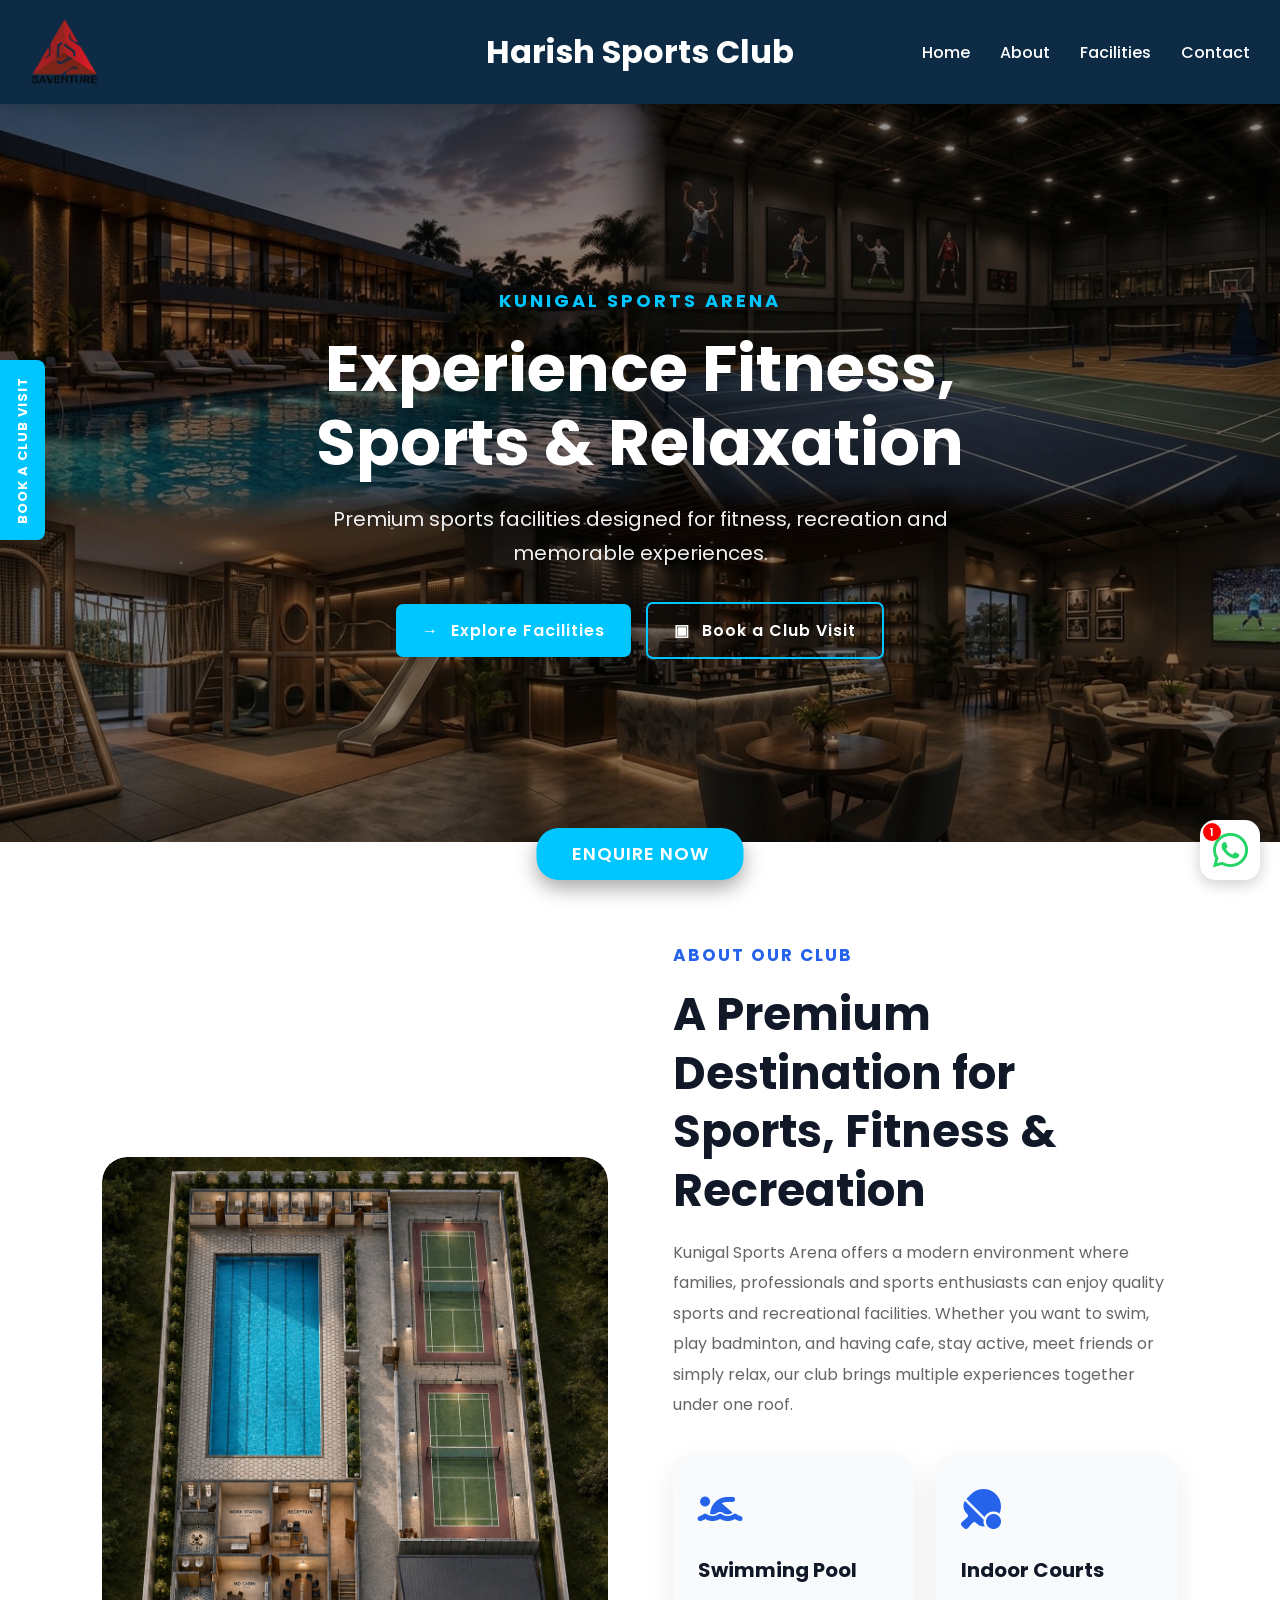
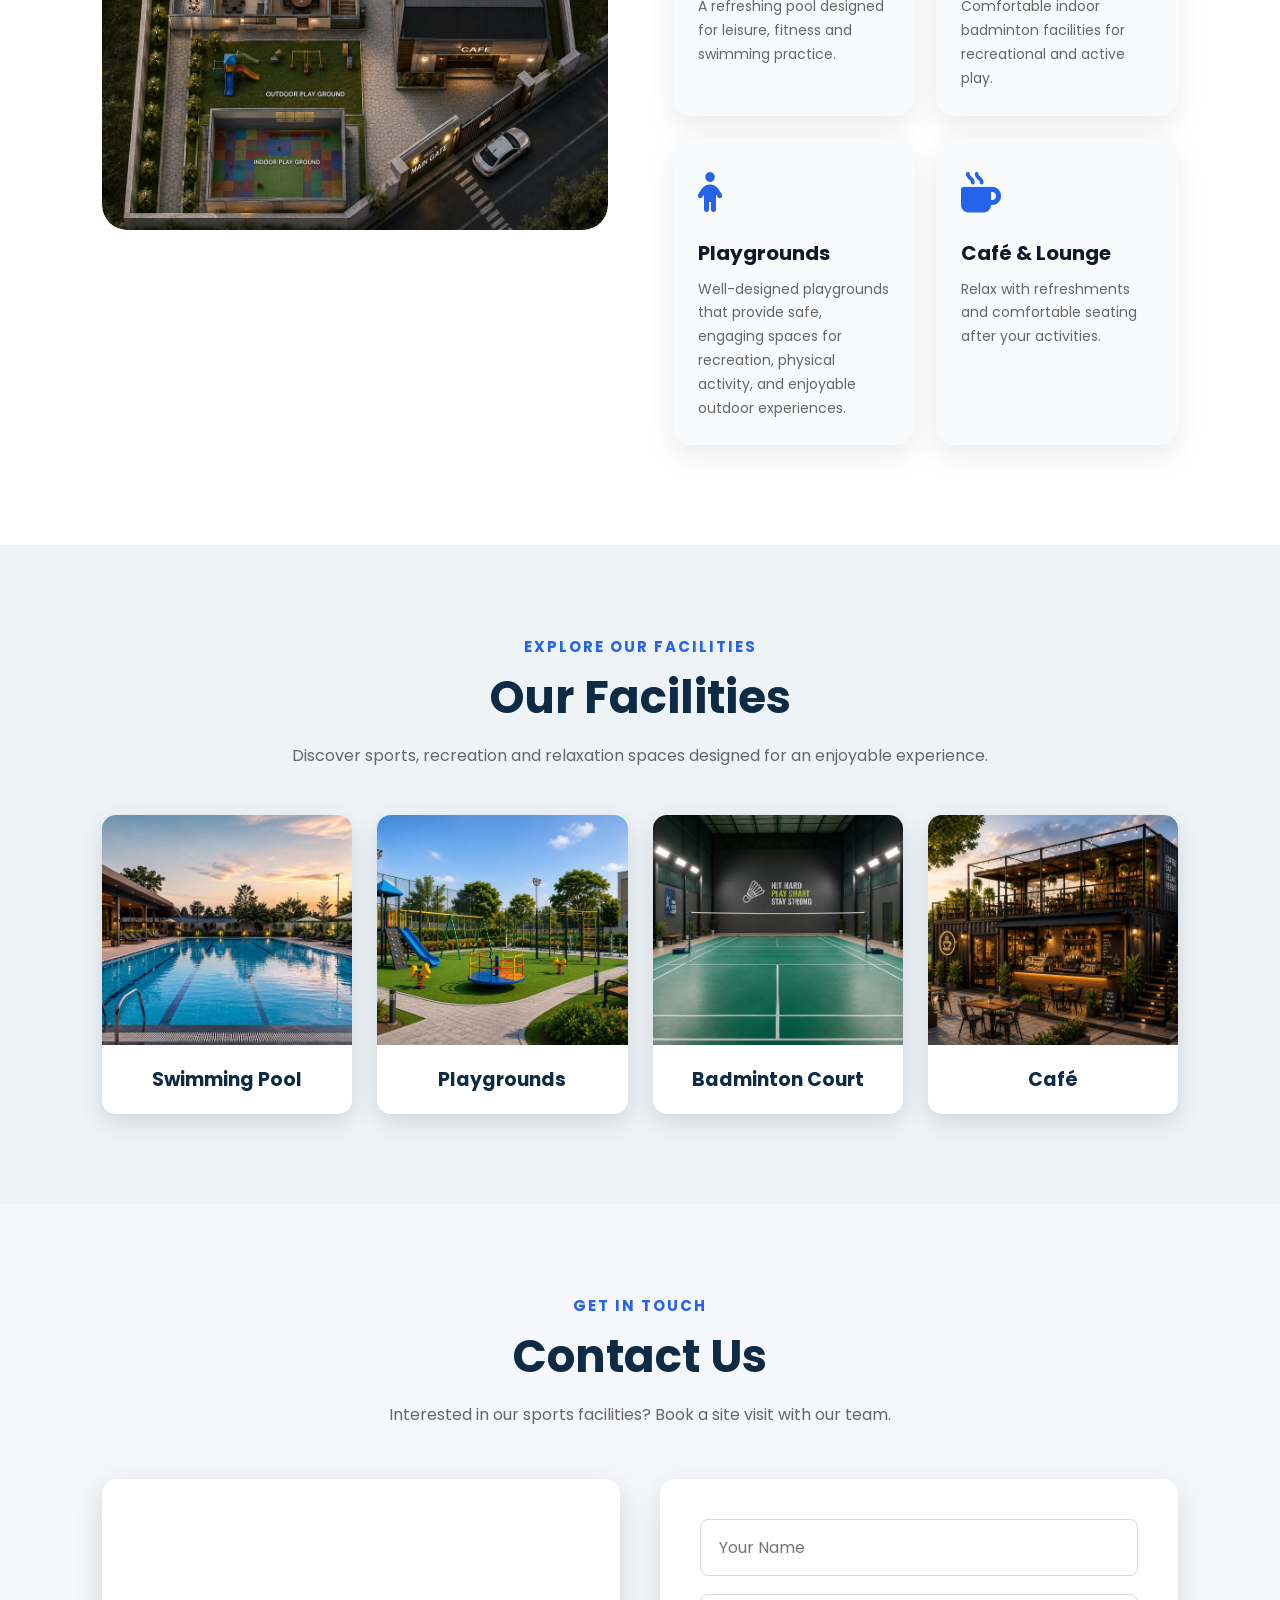
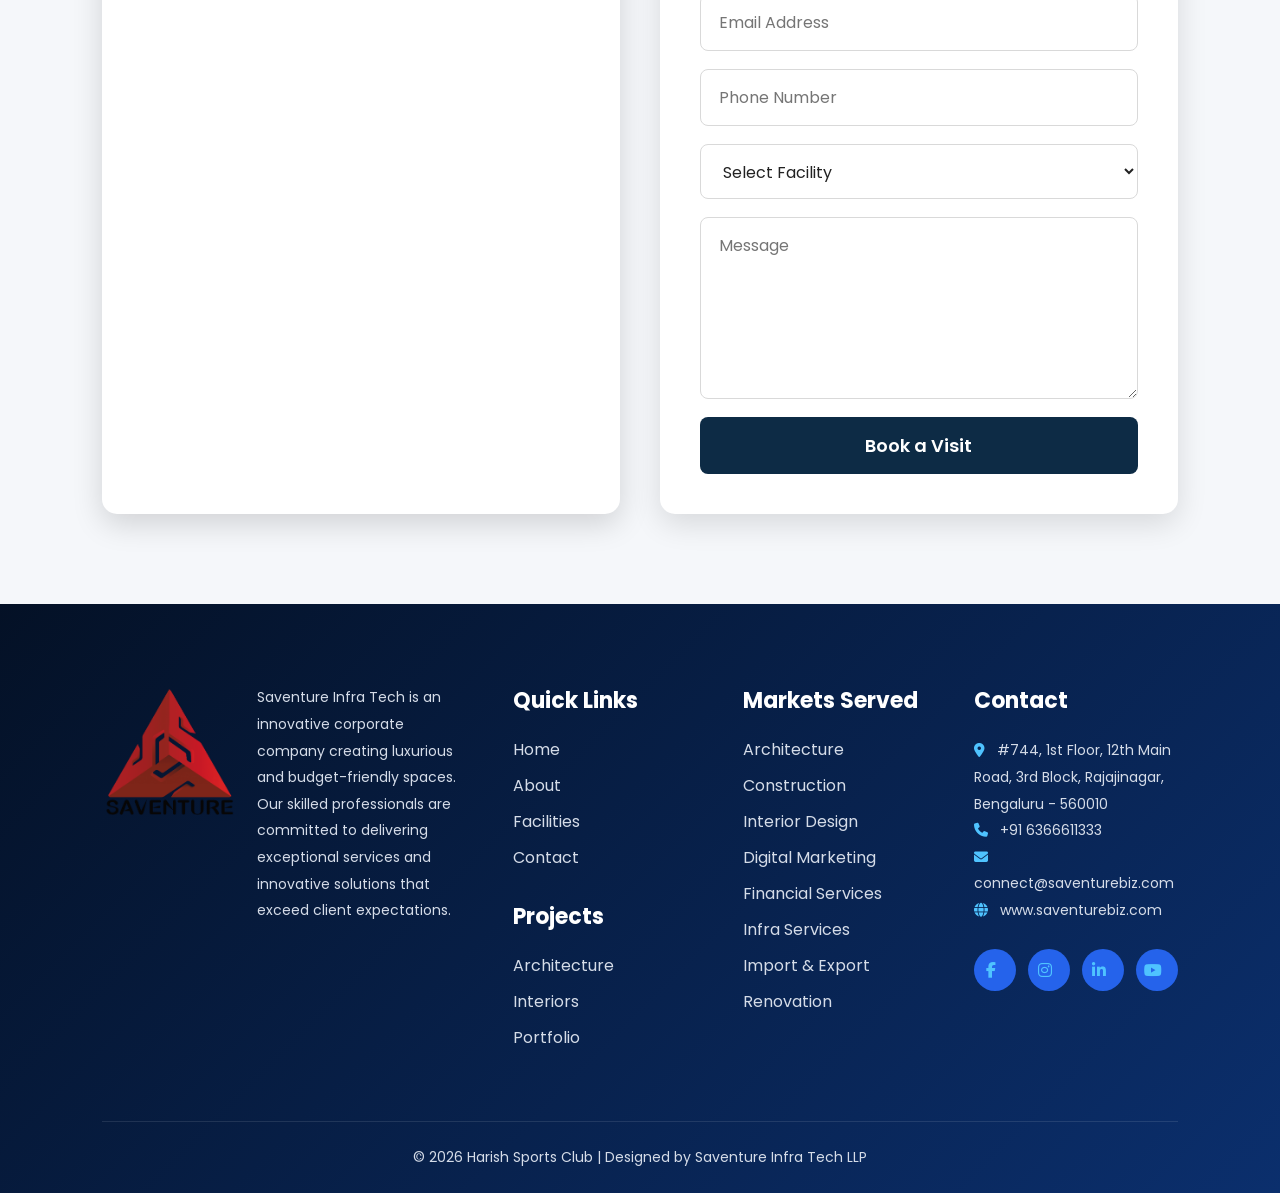
<file: index.html>
<!DOCTYPE html>
<html lang="en">

<head>

    <meta charset="UTF-8">

    <meta name="viewport" content="width=device-width, initial-scale=1.0">

    <!-- Primary SEO -->
    <title>Harish Sports Club | Saventure Infra Tech LLP | Swimming Pool, Badminton & Cafe</title>

    <meta name="description" content="Saventure Sports Club offers premium sports and recreational facilities including a swimming pool, badminton court, multipurpose playground and cafe in Kunigal.">

    <meta name="keywords" content="Saventure Sports Club, Sports Club Bangalore, Swimming Pool, Badminton Court, Multipurpose Playground, Indoor Sports, Saventure Infra Tech">

    <meta name="author" content="Saventure Infra Tech LLP">

    <meta name="robots" content="index, follow">

    <link rel="canonical" href="https://www.saventurebiz.com/sports-club/">

    <!-- Open Graph -->
    <meta property="og:type" content="website">
    <meta property="og:title" content="Harish Sports Club">
    <meta property="og:description" content="Premium sports and recreational facilities by Saventure Infra Tech LLP.">
    <meta property="og:url" content="https://www.saventurebiz.com/sports-club/">
    <meta property="og:image" content="https://www.saventurebiz.com/sports-club/images/sports-club.jpg">
    <meta property="og:site_name" content="Saventure Sports Club">

    <!-- Twitter -->
    <meta name="twitter:card" content="summary_large_image">
    <meta name="twitter:title" content="Saventure Sports Club">
    <meta name="twitter:description" content="Premium sports and recreational facilities by Saventure Infra Tech LLP.">
    <meta name="twitter:image" content="https://www.saventurebiz.com/sports-club/images/sports-club.jpg">

    <!-- Favicon -->
    <link rel="icon" type="image/png" href="images/logo.png">

    <!-- CSS -->
    <link rel="stylesheet" href="style.css">

    <!-- Google Font -->
    <link href="https://fonts.googleapis.com/css2?family=Poppins:wght@300;400;500;600;700;800&display=swap"
          rel="stylesheet">

    <!-- Font Awesome -->
    <link rel="stylesheet"
          href="https://cdnjs.cloudflare.com/ajax/libs/font-awesome/6.7.2/css/all.min.css">

    <!-- Structured Data -->
    <script type="application/ld+json">
    {
      "@context":"https://schema.org",
      "@type":"SportsActivityLocation",
      "name":"Saventure Sports Club",
      "url":"https://www.saventurebiz.com/sports-club/",
      "description":"Premium sports club offering swimming pool, badminton court, cafe and multipurpose playground.",
      "parentOrganization":{
        "@type":"Organization",
        "name":"Saventure Infra Tech LLP",
        "url":"https://www.saventurebiz.com/"
      }
    }
    </script>

</head>

<body>

<!-- =========================================================
     HEADER
========================================================= -->

<header>

    <div class="container header-container">

        <!-- Logo -->
        <div class="logo">

            <a href="#home"
               aria-label="Saventure Sports Club Home">

                <img src="images/logo.png"
                     alt="Saventure Sports Club Logo">

            </a>

        </div>


        <!-- Club Name -->
        <h1 class="club-name">
            Harish Sports Club
        </h1>


        <!-- Navigation -->
        <nav aria-label="Main Navigation">

            <ul>

                <li>
                    <a href="#home">Home</a>
                </li>

                <li>
                    <a href="#about">About</a>
                </li>

                <li>
                    <a href="#facilities">Facilities</a>
                </li>

                <li>
                    <a href="#contact">Contact</a>
                </li>

            </ul>

        </nav>

    </div>

</header>



<!-- =========================================================
     HERO SECTION
========================================================= -->

<section class="hero" id="home">

    <div class="hero-content">

        <span class="hero-label">
            KUNIGAL SPORTS ARENA
        </span>

        <h2>
            Experience Fitness,<br>
            Sports & Relaxation
        </h2>

        <p>
            Premium sports facilities designed for fitness,
            recreation and memorable experiences.
        </p>


        <div class="hero-buttons">

            <a href="#facilities"
               class="btn">

                <span>→</span>

                Explore Facilities

            </a>


            <a href="#enquiry-popup"
               class="btn secondary-btn">

                <span>▣</span>

                <label for="enquiry-popup">Book a Club Visit</label>

            </a>

        </div>

    </div>

</section>



<!-- =========================================================
     ABOUT SECTION
========================================================= -->

<section class="about" id="about">

    <div class="about-container">


        <!-- Image -->
        <div class="about-image">

            <img src="images/model.jpeg"
                 alt="Saventure Sports Club sports and recreation facility"
                 loading="lazy">

        </div>


        <!-- Content -->
        <div class="about-content">

            <span class="section-label">
                ABOUT OUR CLUB
            </span>


            <h2>
                A Premium Destination for
                Sports, Fitness & Recreation
            </h2>


            <p>
                Kunigal Sports Arena offers a modern environment where
                families, professionals and sports enthusiasts can enjoy
                quality sports and recreational facilities. Whether you
                want to swim, play badminton, and having cafe, stay active, meet friends
                or simply relax, our club brings multiple experiences
                together under one roof.
            </p>


            <!-- Feature Grid -->
            <div class="feature-grid">


                <!-- Swimming -->
                <div class="feature-card">

                    <div class="feature-icon">

                        <i class="fas fa-person-swimming"
                           aria-hidden="true"></i>

                    </div>

                    <h3>
                        Swimming Pool
                    </h3>

                    <p>
                        A refreshing pool designed for leisure,
                        fitness and swimming practice.
                    </p>

                </div>


                <!-- Indoor Courts -->
                <div class="feature-card">

                    <div class="feature-icon">

                        <i class="fas fa-table-tennis-paddle-ball"
                           aria-hidden="true"></i>

                    </div>

                    <h3>
                        Indoor Courts
                    </h3>

                    <p>
                        Comfortable indoor badminton facilities
                        for recreational and active play.
                    </p>

                </div>


                <!-- Rooms -->
                <div class="feature-card">

                    <div class="feature-icon">

                        <i class="fas fa-child"
                           aria-hidden="true"></i>

                    </div>

                    <h3>
                        Playgrounds
                    </h3>

                    <p>
                       Well-designed playgrounds that provide safe, 
                       engaging spaces for recreation, physical activity, 
                       and enjoyable outdoor experiences.
                    </p>

                </div>


                <!-- Cafe -->
                <div class="feature-card">

                    <div class="feature-icon">

                        <i class="fas fa-mug-hot"
                           aria-hidden="true"></i>

                    </div>

                    <h3>
                        Café & Lounge
                    </h3>

                    <p>
                        Relax with refreshments and comfortable
                        seating after your activities.
                    </p>

                </div>


            </div>

        </div>

    </div>

</section>



<!-- =========================================================
     FACILITIES
========================================================= -->

<section id="facilities"
         class="facilities">

    <div class="section-heading">

        <span>
            EXPLORE OUR FACILITIES
        </span>

        <h2>
            Our Facilities
        </h2>

        <p>
            Discover sports, recreation and relaxation spaces
            designed for an enjoyable experience.
        </p>

    </div>


    <div class="card-container">


        <!-- Swimming -->
        <div class="card">

            <a href="#swimming-popup"
               aria-label="View Swimming Pool">

                <img src="images/swimming.jpg"
                     alt="Swimming Pool at Saventure Sports Club"
                     loading="lazy">

            </a>

            <h3>
                Swimming Pool
            </h3>

        </div>


        <!-- Office -->
        <div class="card">

            <a href="#office-popup"
               aria-label="View Office and Rooms">

                <img src="images/playground.jpg"
                     alt="Office and Rooms at Saventure Sports Club"
                     loading="lazy">

            </a>

            <h3>
                Playgrounds
            </h3>

        </div>


        <!-- Badminton -->
        <div class="card">

            <a href="#badminton-popup"
               aria-label="View Badminton Court">

                <img src="images/badminton.jpg"
                     alt="Badminton Court at Saventure Sports Club"
                     loading="lazy">

            </a>

            <h3>
                Badminton Court
            </h3>

        </div>


        <!-- Cafe -->
        <div class="card">

            <a href="#cafe-popup"
               aria-label="View Café">

                <img src="images/cafe.jpg"
                     alt="Café at Saventure Sports Club"
                     loading="lazy">

            </a>

            <h3>
                Café
            </h3>

        </div>


    </div>

</section>



<!-- =========================================================
     FACILITY POPUPS
========================================================= -->


<!-- Swimming Popup -->

<div id="swimming-popup"
     class="popup">

    <a href="#facilities"
       class="close"
       aria-label="Close">
        &times;
    </a>


    <a href="#cafe-popup"
       class="nav prev"
       aria-label="Previous facility">
        &#10094;
    </a>


    <img src="images/swimming.jpg"
         alt="Swimming Pool">


    <a href="#office-popup"
       class="nav next"
       aria-label="Next facility">
        &#10095;
    </a>

</div>



<!-- Office Popup -->

<div id="office-popup"
     class="popup">

    <a href="#facilities"
       class="close"
       aria-label="Close">
        &times;
    </a>


    <a href="#swimming-popup"
       class="nav prev"
       aria-label="Previous facility">
        &#10094;
    </a>


    <img src="images/playground.jpg"
         alt="Office and Rooms">


    <a href="#badminton-popup"
       class="nav next"
       aria-label="Next facility">
        &#10095;
    </a>

</div>



<!-- Badminton Popup -->

<div id="badminton-popup"
     class="popup">

    <a href="#facilities"
       class="close"
       aria-label="Close">
        &times;
    </a>


    <a href="#office-popup"
       class="nav prev"
       aria-label="Previous facility">
        &#10094;
    </a>


    <img src="images/badminton.jpg"
         alt="Badminton Court">


    <a href="#cafe-popup"
       class="nav next"
       aria-label="Next facility">
        &#10095;
    </a>

</div>



<!-- Cafe Popup -->

<div id="cafe-popup"
     class="popup">

    <a href="#facilities"
       class="close"
       aria-label="Close">
        &times;
    </a>


    <a href="#badminton-popup"
       class="nav prev"
       aria-label="Previous facility">
        &#10094;
    </a>


    <img src="images/cafe.jpg"
         alt="Café">


    <a href="#swimming-popup"
       class="nav next"
       aria-label="Next facility">
        &#10095;
    </a>

</div>



<!-- =========================================================
     CONTACT SECTION
========================================================= -->

<section class="contact"
         id="contact">

    <div class="section-heading contact-heading">

        <span>
            GET IN TOUCH
        </span>

        <h2>
            Contact Us
        </h2>

        <p>
            Interested in our sports facilities?
            Book a site visit with our team.
        </p>

    </div>


    <div class="contact-container">


        <!-- Google Map -->

        <div class="contact-map">

            <iframe
                src="https://www.google.com/maps/embed?pb=!1m18!1m12!1m3!1d31097.640647661985!2d77.01388424178278!3d13.0226084494227!2m3!1f0!2f0!3f0!3m2!1i1024!2i768!4f13.1!3m3!1m2!1s0x3bafcfe4f784ce69%3A0x2fa73cee5c96b5db!2sKunigal%2C%20Karnataka%20572130!5e0!3m2!1sen!2sin!4v1785341813061!5m2!1sen!2sin"
                width="100%"
                height="450"
                style="border:0;"
                allowfullscreen
                loading="lazy"
                title="Saventure Sports Club Location">
            </iframe>

        </div>



        <!-- Contact Form -->

        <div class="contact-form">

            <form action="https://api.web3forms.com/submit"
                  method="POST">


                <input type="hidden"
                       name="access_key"
                       value="f122d8ed-d088-4474-b30b-1c1a20cd6b1c">


                <input type="hidden"
                       name="subject"
                       value="New Sports Club Booking">


                <input type="hidden"
                       name="redirect"
                       value="https://www.saventurebiz.com/sports-club/thank-you.html">


                <input type="text"
                       name="name"
                       placeholder="Your Name"
                       autocomplete="name"
                       required>


                <input type="email"
                       name="email"
                       placeholder="Email Address"
                       autocomplete="email"
                       required>


                <input type="tel"
                       name="phone"
                       placeholder="Phone Number"
                       autocomplete="tel"
                       required>


                <select name="facility"
                        title="Select Facility"
                        required>

                    <option value="">
                        Select Facility
                    </option>

                    <option value="Swimming Pool">
                        Swimming Pool
                    </option>

                    <option value="Badminton Court">
                        Badminton Court
                    </option>

                    <option value="Playground">
                        Playground
                    </option>

                    <option value="Cafe">
                        Cafe
                    </option>

                </select>


                <textarea name="message"
                          rows="6"
                          placeholder="Message"
                          required></textarea>


                <button type="submit">
                    Book a Visit
                </button>


            </form>

        </div>

    </div>

</section>



<!-- =========================================================
     FOOTER
========================================================= -->

<footer class="footer">

    <div class="footer-container">


        <!-- Company -->

        <div class="footer-box company-box">

            <img src="images/logo.png"
                 class="footer-logo"
                 alt="Saventure Infra Tech Logo">


            <div>

                <p>
                    Saventure Infra Tech is an innovative corporate
                    company creating luxurious and budget-friendly
                    spaces. Our skilled professionals are committed
                    to delivering exceptional services and innovative
                    solutions that exceed client expectations.
                </p>

            </div>

        </div>



        <!-- Quick Links -->

        <div class="footer-box">

            <h3>
                Quick Links
            </h3>


            <ul>

                <li>
                    <a href="#home">
                        Home
                    </a>
                </li>

                <li>
                    <a href="#about">
                        About
                    </a>
                </li>

                <li>
                    <a href="#facilities">
                        Facilities
                    </a>
                </li>

                <li>
                    <a href="#contact">
                        Contact
                    </a>
                </li>

            </ul>


            <h3 class="footer-subtitle">
                Projects
            </h3>


            <ul>

                <li>
                    <a href="https://blog.saventurebiz.com/residential-architecture/"
                       target="_blank"
                       rel="noopener noreferrer">
                        Architecture
                    </a>
                </li>

                <li>
                    <a href="https://blog.saventurebiz.com/interior-projects/"
                       target="_blank"
                       rel="noopener noreferrer">
                        Interiors
                    </a>
                </li>

                <li>
                    <a href="https://www.saventurebiz.com/portfolio/"
                       target="_blank"
                       rel="noopener noreferrer">
                        Portfolio
                    </a>
                </li>

            </ul>

        </div>



        <!-- Markets Served -->

        <div class="footer-box">

            <h3>
                Markets Served
            </h3>


            <ul>

                <li>
                    <a href="https://www.saventurebiz.com/architecture/"
                       target="_blank"
                       rel="noopener noreferrer">
                        Architecture
                    </a>
                </li>

                <li>
                    <a href="https://www.saventurebiz.com/constructions/"
                       target="_blank"
                       rel="noopener noreferrer">
                        Construction
                    </a>
                </li>

                <li>
                    <a href="https://www.saventurebiz.com/interior-design/"
                       target="_blank"
                       rel="noopener noreferrer">
                        Interior Design
                    </a>
                </li>

                <li>
                    <a href="https://www.saventurebiz.com/digital-marketing/"
                       target="_blank"
                       rel="noopener noreferrer">
                        Digital Marketing
                    </a>
                </li>

                <li>
                    <a href="https://www.saventurebiz.com/coming-soon/"
                       target="_blank"
                       rel="noopener noreferrer">
                        Financial Services
                    </a>
                </li>

                <li>
                    <a href="https://www.saventurebiz.com/infra-services/"
                       target="_blank"
                       rel="noopener noreferrer">
                        Infra Services
                    </a>
                </li>

                <li>
                    <a href="https://www.saventurebiz.com/import-export/"
                       target="_blank"
                       rel="noopener noreferrer">
                        Import & Export
                    </a>
                </li>

                <li>
                    <a href="https://www.saventurebiz.com/renovation/"
                       target="_blank"
                       rel="noopener noreferrer">
                        Renovation
                    </a>
                </li>

            </ul>

        </div>



        <!-- Contact -->

        <div class="footer-box">

            <h3>
                Contact
            </h3>


            <p>

                <i class="fas fa-map-marker-alt"
                   aria-hidden="true"></i>

                <a href="https://maps.google.com/?q=744,+1st+Floor,+12th+Main+Road,+3rd+Block,+Rajajinagar,+Bengaluru,+560010"
                   target="_blank"
                   rel="noopener noreferrer">

                    #744, 1st Floor, 12th Main Road,
                    3rd Block, Rajajinagar,
                    Bengaluru - 560010

                </a>

            </p>


            <p>

                <i class="fas fa-phone"
                   aria-hidden="true"></i>

                <a href="tel:+916366611333">

                    +91 6366611333

                </a>

            </p>


            <p>

                <i class="fas fa-envelope"
                   aria-hidden="true"></i>

                <a href="mailto:connect@saventurebiz.com">

                    connect@saventurebiz.com

                </a>

            </p>


            <p>

                <i class="fas fa-globe"
                   aria-hidden="true"></i>

                <a href="https://www.saventurebiz.com/"
                   target="_blank"
                   rel="noopener noreferrer">

                    www.saventurebiz.com

                </a>

            </p>


            <!-- Social Icons -->

            <div class="social-icons">

                <a href="https://www.facebook.com/people/Saventure-Infra-Tech/100094907114961/"
                   target="_blank"
                   rel="noopener noreferrer"
                   aria-label="Saventure on Facebook">

                    <i class="fab fa-facebook-f"
                       aria-hidden="true"></i>

                </a>


                <a href="https://www.instagram.com/saventureinfratechllp/"
                   target="_blank"
                   rel="noopener noreferrer"
                   aria-label="Saventure on Instagram">

                    <i class="fab fa-instagram"
                       aria-hidden="true"></i>

                </a>


                <a href="https://www.linkedin.com/in/nandini-savandhi-25877431/"
                   target="_blank"
                   rel="noopener noreferrer"
                   aria-label="Saventure on LinkedIn">

                    <i class="fab fa-linkedin-in"
                       aria-hidden="true"></i>

                </a>


                <a href="https://www.youtube.com/@SaventureBiz"
                   target="_blank"
                   rel="noopener noreferrer"
                   aria-label="Saventure on YouTube">

                    <i class="fab fa-youtube"
                       aria-hidden="true"></i>

                </a>

            </div>

        </div>


    </div>


    <!-- Footer Bottom -->

    <div class="footer-bottom">

        © 2026 Harish Sports Club |
        Designed by Saventure Infra Tech LLP

    </div>

</footer>



<!-- =========================================================
     ENQUIRE NOW BUTTON
========================================================= -->

<label for="enquiry-popup"
       class="enquire-btn">

    ENQUIRE NOW

</label>



<!-- =========================================================
     HIDDEN CHECKBOX
========================================================= -->

<input type="checkbox"
       id="enquiry-popup">



<!-- =========================================================
     ENQUIRY POPUP
========================================================= -->

<div class="popup-overlay">


    <div class="popup-box">


        <!-- Close -->

        <label for="enquiry-popup"
               class="close-btn"
               aria-label="Close enquiry form">

            &times;

        </label>


        <h2>
            Your Dream Sports Club Awaits!
        </h2>


        <form action="https://formsubmit.co/saventurebiz@gmail.com"
              method="POST">


            <!-- Disable Captcha -->

            <input type="hidden"
                   name="_captcha"
                   value="false">


            <!-- Email Subject -->

            <input type="hidden"
                   name="_subject"
                   value="New Website Enquiry - Kunigal Sports Club">


            <!-- Redirect -->

            <input type="hidden"
                   name="_next"
                   value="https://www.saventurebiz.com/sports-club/thank-you.html">


            <!-- Name -->

            <input type="text"
                   name="Name"
                   placeholder="Name"
                   autocomplete="name"
                   required>


            <!-- Phone -->

            <input type="tel"
                   name="Phone"
                   placeholder="Phone Number"
                   autocomplete="tel"
                   required>


            <!-- Email -->

            <input type="email"
                   name="Email"
                   placeholder="Email Address"
                   autocomplete="email"
                   required>


            <!-- Facility -->

            <select name="facility"
                    title="Select Facility"
                    required>

                <option value="">
                    Select Facility
                </option>

                <option value="Swimming Pool">
                    Swimming Pool
                </option>

                <option value="Badminton Court">
                    Badminton Court
                </option>

                <option value="Playground">
                    Playground
                </option>

                <option value="Cafe">
                    Cafe
                </option>

            </select>


            <!-- Message -->

            <textarea name="message"
                      rows="5"
                      placeholder="Message"
                      required></textarea>


            <!-- Authorization -->

            <div class="checkbox-area">

                <input type="checkbox"
                       id="agree"
                       name="agree"
                       required>


                <label for="agree">

                    I AUTHORISE CLUB AND ITS REPRESENTATIVES
                    TO CONTACT ME THROUGH CALL, SMS, EMAIL OR WHATSAPP.

                </label>

            </div>


            <!-- Submit -->

            <button type="submit">

                SUBMIT

            </button>


        </form>

    </div>

</div>



<!-- =========================================================
     BOOK SITE VISIT BUTTON
========================================================= -->

<a href="#enquiry-popup"
   class="book-btn">

    <label for="enquiry-popup">BOOK A CLUB VISIT</label>

</a>



<!-- =========================================================
     WHATSAPP
========================================================= -->

<a href="https://wa.me/916366611333?text=Hello%20Saventure%2C%20I%20am%20interested%20in%20your%20Sports%20Club"
   class="whatsapp"
   aria-label="Chat with Saventure on WhatsApp"
   target="_blank"
   rel="noopener noreferrer">

    <i class="fab fa-whatsapp"
       aria-hidden="true"></i>

    <span class="badge">
        1
    </span>

</a>


</body>

</html>
</file>
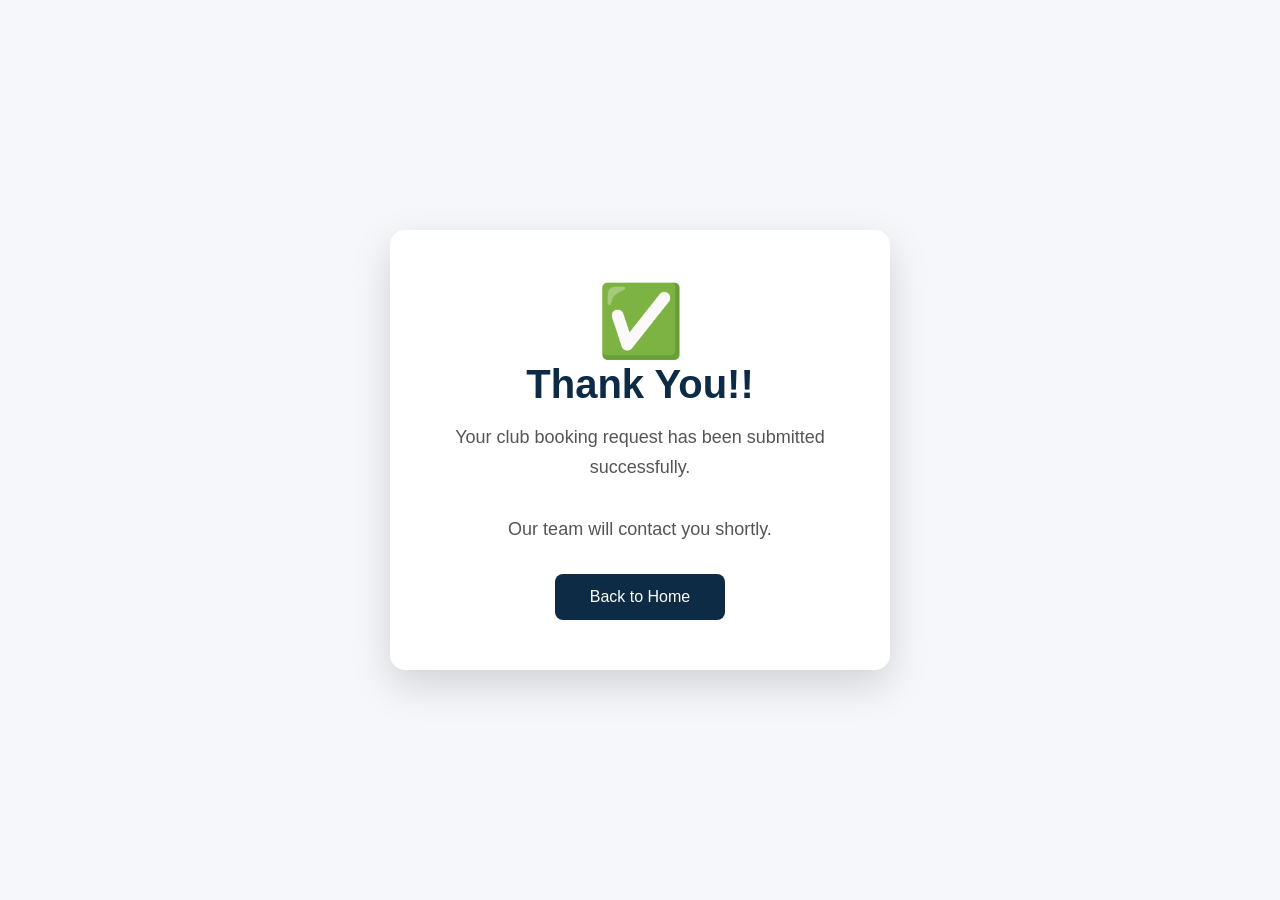
<file: thank-you.html>
<!DOCTYPE html>
<html lang="en">
<head>

<meta charset="UTF-8">
<meta name="viewport" content="width=device-width, initial-scale=1.0">

<title>Thank You | Harish Sports Club</title>

<link rel="stylesheet" href="style.css">

<style>

body{
    margin:0;
    font-family:Arial, sans-serif;
    background:#f5f7fa;
    display:flex;
    justify-content:center;
    align-items:center;
    height:100vh;
}

.box{

    background:#fff;
    width:500px;
    max-width:90%;
    padding:50px;
    text-align:center;
    border-radius:15px;
    box-shadow:0 15px 40px rgba(0,0,0,.15);

}

h1{

    color:#0d2b45;
    font-size:40px;
    margin-bottom:15px;

}

p{

    font-size:18px;
    color:#555;
    line-height:1.7;

}

a{

    display:inline-block;
    margin-top:30px;
    background:#0d2b45;
    color:#fff;
    padding:14px 35px;
    text-decoration:none;
    border-radius:8px;
    transition:.3s;

}

a:hover{

    background:#144c78;

}

.check{

    font-size:70px;
    color:green;

}

</style>

</head>

<body>

<div class="box">

<div class="check">✅</div>

<h1>Thank You!!</h1>

<p>

Your club booking request has been submitted successfully.

<br><br>

Our team will contact you shortly.

</p>

<a href="index.html">

Back to Home

</a>

</div>

</body>

</html>
</file>
<file: style.css>
/* =========================================================
   GLOBAL CSS
========================================================= */

* {
    margin: 0;
    padding: 0;
    box-sizing: border-box;
}

html {
    scroll-behavior: smooth;
    scroll-padding-top: 110px;
}

body {
    font-family: 'Poppins', sans-serif;
    background: #f4f7fb;
    color: #222;
    overflow-x: hidden;
}

img {
    max-width: 100%;
}

a {
    -webkit-tap-highlight-color: transparent;
}

button,
input,
textarea,
select {
    font-family: inherit;
}



/* =========================================================
   HEADER
========================================================= */

header {
    position: sticky;
    top: 0;
    width: 100%;
    background: #0d2b45;
    color: #fff;
    padding: 12px 30px;
    z-index: 1000;
    box-shadow: 0 4px 18px rgba(0, 0, 0, 0.15);
}

.container {
    width: 100%;
    max-width: 1700px;
    margin: 0 auto;
}

.header-container {
    display: grid;
    grid-template-columns: 1fr auto 1fr;
    align-items: center;
    min-height: 80px;
}



/* Logo */

.logo {
    justify-self: start;
}

.logo a {
    display: block;
}

.logo img {
    height: 70px;
    width: auto;
    display: block;
    object-fit: contain;
}



/* Club Name */

.club-name {
    justify-self: center;
    color: #fff;
    font-size: 32px;
    font-weight: 700;
    line-height: 1.2;
    text-align: center;
    white-space: nowrap;
}



/* Navigation */

nav {
    justify-self: end;
}

nav ul {
    display: flex;
    align-items: center;
    gap: 30px;
    list-style: none;
}

nav ul li {
    margin: 0;
}

nav ul li a {
    position: relative;
    color: #fff;
    text-decoration: none;
    font-size: 16px;
    font-weight: 500;
    transition: 0.3s ease;
}

nav ul li a::after {
    content: "";
    position: absolute;
    left: 0;
    bottom: -7px;
    width: 0;
    height: 2px;
    background: #00c6ff;
    transition: 0.3s ease;
}

nav ul li a:hover {
    color: #00c6ff;
}

nav ul li a:hover::after {
    width: 100%;
}



/* =========================================================
   HERO SECTION
========================================================= */

.hero {
    min-height: 82vh;
    background:
        linear-gradient(
            rgba(0, 0, 0, 0.42),
            rgba(0, 0, 0, 0.42)
        ),
        url("images/sports-club.jpg");

    background-size: cover;
    background-position: center;
    background-repeat: no-repeat;
    display: flex;
    justify-content: center;
    align-items: center;
    text-align: center;
    color: #fff;
    padding: 80px 20px;
}

.hero-content {
    max-width: 900px;
}

.hero-label {
    display: inline-block;
    margin-bottom: 18px;
    color: #00c6ff;
    font-size: 18px;
    font-weight: 700;
    letter-spacing: 3px;
}

.hero-content h2 {
    color: #fff;
    font-size: clamp(38px, 5vw, 64px);
    line-height: 1.15;
    margin-bottom: 22px;
}

.hero-content p {
    max-width: 720px;
    margin: 0 auto 32px;
    color: #f1f1f1;
    font-size: 20px;
    line-height: 1.7;
}

.hero-buttons {
    display: flex;
    justify-content: center;
    align-items: center;
    gap: 15px;
    flex-wrap: wrap;
}



/* Hero Buttons */

.btn {
    display: inline-flex;
    align-items: center;
    justify-content: center;
    gap: 12px;
    padding: 14px 26px;
    background: #00c6ff;
    color: #fff;
    border-radius: 7px;
    text-decoration: none;
    font-size: 16px;
    font-weight: 600;
    letter-spacing: 1px;
    transition:
        background 0.3s ease,
        transform 0.3s ease,
        box-shadow 0.3s ease;
}

.btn:hover {
    background: #0099cc;
    transform: translateY(-3px);
    box-shadow: 0 10px 25px rgba(0, 198, 255, 0.3);
}

.secondary-btn {
    background: transparent;
    border: 2px solid #00c6ff;
}

.secondary-btn:hover {
    background: #00c6ff;
}



/* =========================================================
   GENERAL SECTION
========================================================= */

section {
    padding: 90px 8%;
}

h2 {
    color: #0d2b45;
}



/* Section Heading */

.section-heading {
    max-width: 800px;
    margin: 0 auto 50px;
    text-align: center;
}

.section-heading > span {
    display: block;
    margin-bottom: 12px;
    color: #2563eb;
    font-size: 15px;
    font-weight: 700;
    letter-spacing: 2px;
}

.section-heading h2 {
    margin-bottom: 15px;
    font-size: clamp(32px, 4vw, 45px);
    line-height: 1.25;
}

.section-heading p {
    color: #666;
    font-size: 16px;
    line-height: 1.8;
}



/* =========================================================
   ABOUT SECTION
========================================================= */

.about {
    background: #fff;
    padding: 100px 8%;
}

.about-container {
    max-width: 1350px;
    margin: auto;
    display: grid;
    grid-template-columns: 1fr 1fr;
    gap: 65px;
    align-items: center;
}



/* About Image */

.about-image {
    overflow: hidden;
    border-radius: 25px;
}

.about-image img {
    display: block;
    width: 100%;
    border-radius: 25px;
    box-shadow:
        0 20px 50px rgba(0, 0, 0, 0.15);
    transition: transform 0.4s ease;
}

.about-image:hover img {
    transform: scale(1.03);
}



/* About Content */

.about-content .section-label {
    display: block;
    color: #2563eb;
    font-size: 17px;
    font-weight: 700;
    letter-spacing: 2px;
}

.about-content h2 {
    margin: 18px 0;
    color: #111827;
    font-size: clamp(32px, 4vw, 45px);
    line-height: 1.3;
}

.about-content > p {
    margin-bottom: 35px;
    color: #666;
    font-size: 16px;
    line-height: 1.9;
}



/* =========================================================
   FEATURE GRID
========================================================= */

.feature-grid {
    display: grid;
    grid-template-columns: repeat(2, 1fr);
    gap: 22px;
}

.feature-card {
    padding: 25px;
    background: #f8fafc;
    border-radius: 18px;
    box-shadow:
        0 12px 30px rgba(0, 0, 0, 0.08);
    transition:
        transform 0.35s ease,
        background 0.35s ease,
        color 0.35s ease;
}

.feature-card:hover {
    background: #2563eb;
    color: #fff;
    transform: translateY(-8px);
}

.feature-card h3 {
    margin-bottom: 10px;
    color: #111827;
    font-size: 20px;
}

.feature-card p {
    color: #666;
    font-size: 14px;
    line-height: 1.7;
}

.feature-card:hover h3,
.feature-card:hover p {
    color: #fff;
}

.feature-icon {
    margin-bottom: 15px;
    color: #2563eb;
    font-size: 40px;
}

.feature-card:hover .feature-icon {
    color: #fff;
}



/* =========================================================
   FACILITIES
========================================================= */

.facilities {
    background: #eef3f7;
    padding: 90px 8%;
}

.facilities .section-heading {
    margin-bottom: 45px;
}



/* Cards */

.card-container {
    max-width: 1400px;
    margin: auto;
    display: grid;
    grid-template-columns: repeat(4, 1fr);
    gap: 25px;
}

.card {
    overflow: hidden;
    background: #fff;
    border-radius: 14px;
    box-shadow:
        0 8px 25px rgba(0, 0, 0, 0.12);
    transition:
        transform 0.3s ease,
        box-shadow 0.3s ease;
}

.card:hover {
    transform: translateY(-8px);
    box-shadow:
        0 15px 35px rgba(0, 0, 0, 0.16);
}

.card a {
    display: block;
    overflow: hidden;
}

.card img {
    display: block;
    width: 100%;
    height: 230px;
    object-fit: cover;
    transition: transform 0.4s ease;
}

.card:hover img {
    transform: scale(1.06);
}

.card h3 {
    padding: 20px 15px;
    text-align: center;
    color: #0d2b45;
    font-size: 19px;
}



/* =========================================================
   FACILITY FULLSCREEN POPUP
========================================================= */

.popup {
    position: fixed;
    inset: 0;
    display: flex;
    justify-content: center;
    align-items: center;
    padding: 70px 80px;
    background: rgba(0, 0, 0, 0.95);
    opacity: 0;
    visibility: hidden;
    z-index: 9999;
    transition:
        opacity 0.3s ease,
        visibility 0.3s ease;
}

.popup:target {
    opacity: 1;
    visibility: visible;
}

.popup img {
    display: block;
    width: auto;
    max-width: 90vw;
    height: auto;
    max-height: 85vh;
    object-fit: contain;
    border-radius: 10px;
}



/* Popup Close */

.close {
    position: absolute;
    top: 20px;
    right: 35px;
    color: #fff;
    font-size: 48px;
    font-weight: 300;
    text-decoration: none;
    line-height: 1;
    transition: 0.3s ease;
}

.close:hover {
    color: #00c6ff;
}



/* Popup Navigation */

.nav {
    position: absolute;
    top: 50%;
    transform: translateY(-50%);
    padding: 15px;
    color: #fff;
    font-size: 55px;
    text-decoration: none;
    font-weight: 300;
    transition: 0.3s ease;
}

.nav:hover {
    color: #00c6ff;
}

.prev {
    left: 20px;
}

.next {
    right: 20px;
}



/* =========================================================
   CONTACT SECTION
========================================================= */

.contact {
    background: #f5f7fa;
    padding: 90px 8%;
}

.contact-heading {
    margin-bottom: 50px;
}

.contact-container {
    max-width: 1400px;
    margin: auto;
    display: grid;
    grid-template-columns: 1fr 1fr;
    gap: 40px;
    align-items: stretch;
}



/* Map */

.contact-map {
    min-height: 600px;
    overflow: hidden;
    background: #fff;
    border-radius: 15px;
    box-shadow:
        0 10px 30px rgba(0, 0, 0, 0.15);
}

.contact-map iframe {
    display: block;
    width: 100%;
    height: 100%;
    min-height: 600px;
    border: 0;
}



/* Contact Form */

.contact-form {
    padding: 40px;
    background: #fff;
    border-radius: 15px;
    box-shadow:
        0 10px 30px rgba(0, 0, 0, 0.12);
}

.contact-form form {
    display: flex;
    flex-direction: column;
    gap: 18px;
}

.contact-form input,
.contact-form select,
.contact-form textarea {
    width: 100%;
    padding: 15px 18px;
    border: 1px solid #d9d9d9;
    border-radius: 8px;
    outline: none;
    background: #fff;
    color: #222;
    font-size: 16px;
    transition:
        border-color 0.3s ease,
        box-shadow 0.3s ease;
}

.contact-form input:focus,
.contact-form select:focus,
.contact-form textarea:focus {
    border-color: #0d2b45;
    box-shadow:
        0 0 8px rgba(13, 43, 69, 0.2);
}

.contact-form textarea {
    resize: vertical;
    min-height: 150px;
}

.contact-form select {
    height: 55px;
}

.contact-form button {
    width: 100%;
    padding: 15px;
    border: none;
    border-radius: 8px;
    background: #0d2b45;
    color: #fff;
    font-size: 18px;
    font-weight: 600;
    cursor: pointer;
    transition: 0.3s ease;
}

.contact-form button:hover {
    background: #00c6ff;
    color: #0d2b45;
}



/* =========================================================
   FOOTER
========================================================= */

.footer {
    padding: 80px 8% 0;
    background:
        linear-gradient(
            135deg,
            #041126,
            #0b2f6d
        );
    color: #fff;
}

.footer-container {
    max-width: 1700px;
    margin: auto;
    display: grid;
    grid-template-columns:
        2fr
        1fr
        1fr
        1fr;
    gap: 50px;
}



/* Company Box */

.company-box {
    display: flex;
    align-items: flex-start;
    gap: 20px;
}

.footer-logo {
    width: 135px;
    height: auto;
    flex-shrink: 0;
}

.footer-box p {
    color: #d5dce8;
    font-size: 14px;
    line-height: 1.9;
}

.footer-box p a {
    color: #d5dce8;
    text-decoration: none;
    transition: 0.3s ease;
}

.footer-box p a:hover {
    color: #4fc3ff;
}



/* Footer Headings */

.footer-box h3 {
    margin-bottom: 20px;
    color: #fff;
    font-size: 22px;
}

.footer-subtitle {
    margin-top: 30px;
}



/* Footer Lists */

.footer-box ul {
    list-style: none;
}

.footer-box ul li {
    margin-bottom: 11px;
}

.footer-box ul li a {
    color: #d5dce8;
    text-decoration: none;
    transition: 0.3s ease;
}

.footer-box ul li a:hover {
    color: #4fc3ff;
    padding-left: 6px;
}



/* Footer Icons */

.footer-box i {
    margin-right: 8px;
    color: #4fc3ff;
}



/* Social Icons */

.social-icons {
    display: flex;
    gap: 12px;
    margin-top: 25px;
}

.social-icons a {
    width: 42px;
    height: 42px;
    display: flex;
    justify-content: center;
    align-items: center;
    border-radius: 50%;
    background: #2563eb;
    color: #fff;
    text-decoration: none;
    transition: 0.35s ease;
}

.social-icons a:hover {
    transform: translateY(-5px);
    background: #fff;
    color: #2563eb;
}



/* Footer Bottom */

.footer-bottom {
    margin-top: 60px;
    padding: 25px;
    border-top:
        1px solid rgba(255, 255, 255, 0.1);
    color: #d5dce8;
    text-align: center;
    font-size: 14px;
}



/* =========================================================
   ENQUIRE BUTTON
========================================================= */

#enquiry-popup {
    display: none;
}

.enquire-btn {
    position: fixed;
    left: 50%;
    bottom: 20px;
    transform: translateX(-50%);
    display: block;
    max-width: 90%;
    padding: 15px 35px;
    background: #00c6ff;
    color: #fff;
    border-radius: 22px;
    cursor: pointer;
    z-index: 99998;
    font-size: 18px;
    font-weight: 600;
    letter-spacing: 1px;
    line-height: 1.2;
    text-align: center;
    text-transform: uppercase;
    white-space: nowrap;
    overflow: hidden;
    box-shadow:
        0 8px 20px rgba(0, 0, 0, 0.35);
    transition:
        background 0.3s ease,
        box-shadow 0.3s ease,
        transform 0.3s ease;
}



/* Shine */

.enquire-btn::before {
    content: "";
    position: absolute;
    top: 0;
    left: -120%;
    width: 60%;
    height: 100%;
    background:
        linear-gradient(
            120deg,
            transparent,
            rgba(255, 255, 255, 0.75),
            transparent
        );
    transform: skewX(-25deg);
    animation: shine 3s infinite;
}

.enquire-btn:hover {
    background: #0099cc;
    box-shadow:
        0 12px 30px rgba(0, 0, 0, 0.45);
    transform:
        translateX(-50%)
        translateY(-3px);
}

@keyframes shine {

    0% {
        left: -120%;
    }

    40% {
        left: 170%;
    }

    100% {
        left: 170%;
    }

}



/* =========================================================
   ENQUIRY POPUP OVERLAY
========================================================= */

.popup-overlay {
    position: fixed;
    inset: 0;
    width: 100%;
    height: 100%;
    padding: 20px;
    display: flex;
    align-items: center;
    justify-content: center;
    background: rgba(0, 0, 0, 0.68);
    opacity: 0;
    visibility: hidden;
    overflow-y: auto;
    z-index: 99999;
    transition:
        opacity 0.4s ease,
        visibility 0.4s ease;
}



/* Open Popup */

#enquiry-popup:checked ~ .popup-overlay {
    opacity: 1;
    visibility: visible;
}



/* =========================================================
   POPUP BOX
========================================================= */

.popup-box {
    position: relative;
    width: 650px;
    max-width: 100%;
    max-height: 90vh;
    overflow-y: auto;
    padding: 40px;
    background: #fff;
    border-radius: 25px;
    box-shadow:
        0 20px 60px rgba(0, 0, 0, 0.35);
    animation: popupAnimation 0.35s ease;
}

@keyframes popupAnimation {

    from {
        transform: scale(0.8);
        opacity: 0;
    }

    to {
        transform: scale(1);
        opacity: 1;
    }

}



/* =========================================================
   POPUP CLOSE BUTTON
========================================================= */

.close-btn {
    position: absolute;
    top: 12px;
    right: 18px;
    width: 40px;
    height: 40px;
    display: flex;
    align-items: center;
    justify-content: center;
    color: #222;
    font-size: 34px;
    line-height: 1;
    cursor: pointer;
    border-radius: 50%;
    transition:
        background 0.3s ease,
        color 0.3s ease;
}

.close-btn:hover {
    background: #f2f2f2;
    color: #603728;
}



/* =========================================================
   POPUP HEADING
========================================================= */

.popup-box h2 {
    margin-bottom: 30px;
    padding: 0 20px;
    color: #0d2b45;
    font-size: clamp(26px, 4vw, 38px);
    font-weight: 600;
    line-height: 1.25;
    text-align: center;
}



/* =========================================================
   POPUP FORM
========================================================= */

.popup-box form {
    width: 100%;
}



/* Inputs */

.popup-box input[type="text"],
.popup-box input[type="tel"],
.popup-box input[type="email"],
.popup-box select,
.popup-box textarea {
    display: block;
    width: 100%;
    padding: 15px 16px;
    margin-bottom: 18px;
    border:
        1px solid #b8b8b8;
    border-radius: 12px;
    outline: none;
    background: #fff;
    color: #222;
    font-size: 17px;
    line-height: 1.4;
    transition:
        border-color 0.3s ease,
        box-shadow 0.3s ease;
}



/* Select */

.popup-box select {
    height: 55px;
    cursor: pointer;
}



/* Textarea */

.popup-box textarea {
    min-height: 130px;
    resize: vertical;
}



/* Focus */

.popup-box input[type="text"]:focus,
.popup-box input[type="tel"]:focus,
.popup-box input[type="email"]:focus,
.popup-box textarea:focus,
.popup-box select:focus {
    border-color: #603728;
    box-shadow:
        0 0 8px rgba(96, 55, 40, 0.2);
}



/* Placeholder */

.popup-box input::placeholder,
.popup-box textarea::placeholder {
    color: #777;
    opacity: 1;
}



/* =========================================================
   CHECKBOX
========================================================= */

.checkbox-area {
    display: flex;
    align-items: flex-start;
    gap: 10px;
    width: 100%;
    margin: 10px 0 25px;
}

.checkbox-area input[type="checkbox"] {
    flex: 0 0 auto;
    width: 18px;
    height: 18px;
    margin: 4px 0 0;
    cursor: pointer;
    accent-color:  #00c6ff;
}

.checkbox-area label {
    flex: 1;
    margin: 0;
    color: #555;
    font-size: 11px;
    font-weight: 400;
    line-height: 1.7;
    letter-spacing: 0.8px;
    text-transform: uppercase;
    cursor: pointer;
}



/* =========================================================
   POPUP SUBMIT
========================================================= */

.popup-box button[type="submit"] {
    display: block;
    width: auto;
    margin: 0 auto;
    padding: 15px 55px;
    border: none;
    border-radius: 12px;
    background: #66e1ea;
    color: #000;
    font-size: 20px;
    font-weight: 600;
    cursor: pointer;
    transition:
        background 0.3s ease,
        transform 0.3s ease,
        box-shadow 0.3s ease;
}

.popup-box button[type="submit"]:hover {
    background: #0d3f45;
    transform: translateY(-2px);
    box-shadow:
        0 8px 18px rgba(0, 0, 0, 0.15);
}



/* =========================================================
   BOOK A CLUB VISIT BUTTON
========================================================= */

.book-btn {
    position: fixed;
    left: 0;
    top: 50%;
    transform: translateY(-50%);
    width: 45px;
    min-height: 180px;
    display: flex;
    align-items: center;
    justify-content: center;
    background: #00c6ff;
    color: #fff;
    text-decoration: none;
    z-index: 9998;
    border-radius: 0 8px 8px 0;
    box-shadow: 4px 5px 15px rgba(0, 0, 0, 0.25);
    transition:
        width 0.3s ease,
        background 0.3s ease,
        box-shadow 0.3s ease;
}


/* Text inside the button */

.book-btn label {
    display: flex;
    align-items: center;
    justify-content: center;
    writing-mode: vertical-rl;
    transform: rotate(180deg);
    color: #fff;
    font-family: 'Poppins', sans-serif;
    font-size: 13px;
    font-weight: 700;
    letter-spacing: 1px;
    white-space: nowrap;
    cursor: pointer;
}


/* Hover */

.book-btn:hover {
    width: 55px;
    background: #0099cc;
    box-shadow:
        5px 8px 20px rgba(0, 0, 0, 0.35);
}



/* =========================================================
   WHATSAPP
========================================================= */

.whatsapp {
    position: fixed;
    right: 20px;
    bottom: 20px;
    width: 60px;
    height: 60px;
    display: flex;
    align-items: center;
    justify-content: center;
    background: #fff;
    border-radius: 15px;
    text-decoration: none;
    box-shadow:
        0 4px 15px rgba(0, 0, 0, 0.2);
    z-index: 9997;
    transition:
        transform 0.3s ease,
        box-shadow 0.3s ease;
}

.whatsapp:hover {
    transform: translateY(-5px);
    box-shadow:
        0 8px 20px rgba(0, 0, 0, 0.25);
}

.whatsapp i {
    color: #25d366;
    font-size: 40px;
}



/* WhatsApp Badge */

.whatsapp .badge {
    position: absolute;
    top: 3px;
    left: 3px;
    width: 18px;
    height: 18px;
    display: flex;
    align-items: center;
    justify-content: center;
    background: red;
    color: #fff;
    border-radius: 50%;
    font-size: 11px;
    font-weight: 600;
}



/* =========================================================
   TABLET
========================================================= */

@media (max-width: 1100px) {

    header {
        padding: 10px 20px;
    }

    .header-container {
        grid-template-columns: auto 1fr auto;
        gap: 20px;
    }

    .club-name {
        font-size: 27px;
    }

    nav ul {
        gap: 18px;
    }

    nav ul li a {
        font-size: 14px;
    }

    .about-container {
        grid-template-columns: 1fr;
        gap: 50px;
    }

    .about-image {
        max-width: 800px;
        margin: auto;
    }

    .card-container {
        grid-template-columns: repeat(2, 1fr);
    }

    .footer-container {
        grid-template-columns: repeat(2, 1fr);
    }

}



/* =========================================================
   MOBILE
========================================================= */

@media (max-width: 768px) {

    html {
        scroll-padding-top: 150px;
    }


    /* Header */

    header {
        position: sticky;
        padding: 10px 15px;
    }

    .header-container {
        display: flex;
        flex-direction: column;
        gap: 10px;

        /* min-height: auto; */
    }

    .logo {
        align-self: center;
    }

    .logo img {
        height: 58px;
    }

    .club-name {
        font-size: 23px;
        white-space: normal;
    }

    nav {
        width: 100%;
    }

    nav ul {
        justify-content: center;
        gap: 18px;
        flex-wrap: wrap;
    }

    nav ul li a {
        font-size: 13px;
    }


    /* Hero */

    .hero {
        min-height: 78vh;
        padding: 70px 20px;
    }

    .hero-label {
        font-size: 13px;
        letter-spacing: 2px;
    }

    .hero-content h2 {
        font-size: 38px;
    }

    .hero-content p {
        font-size: 16px;
        line-height: 1.7;
    }

    .hero-buttons {
        flex-direction: column;
        width: 100%;
    }

    .btn {
        width: 100%;
        max-width: 320px;
    }


    /* Sections */

    section {
        padding: 65px 5%;
    }


    /* About */

    .about {
        padding: 70px 5%;
    }

    .about-content h2 {
        font-size: 32px;
    }

    .feature-grid {
        grid-template-columns: 1fr;
    }


    /* Facilities */

    .facilities {
        padding: 70px 5%;
    }

    .card-container {
        grid-template-columns: 1fr;
    }

    .card {
        max-width: 500px;
        width: 100%;
        margin: auto;
    }


    /* Facility Popup */

    .popup {
        padding: 60px 20px;
    }

    .popup img {
        max-width: 95vw;
        max-height: 80vh;
    }

    .close {
        top: 15px;
        right: 20px;
        font-size: 42px;
    }

    .nav {
        font-size: 40px;
        padding: 8px;
    }

    .prev {
        left: 5px;
    }

    .next {
        right: 5px;
    }


    /* Contact */

    .contact {
        padding: 70px 5%;
    }

    .contact-container {
        grid-template-columns: 1fr;
        gap: 30px;
    }

    .contact-map {
        min-height: 400px;
    }

    .contact-map iframe {
        min-height: 400px;
    }

    .contact-form {
        padding: 25px;
    }


    /* Footer */

    .footer {
        padding: 65px 5% 0;
    }

    .footer-container {
        grid-template-columns: 1fr;
        gap: 40px;
    }

    .company-box {
        flex-direction: column;
        align-items: center;
        text-align: center;
    }

    .footer-logo {
        width: 120px;
    }

    .footer-box {
        text-align: center;
    }

    .footer-box ul {
        display: inline-block;
        text-align: center;
    }

    .social-icons {
        justify-content: center;
    }


    /* Enquire Button */

    .enquire-btn {
        bottom: 15px;
        padding: 12px 22px;
        font-size: 14px;
    }


    /* Book Button */

    .book-btn {
        left: 0;
        top: 28%;
        width: 38px;
        min-height: 180px;
        transform: translateY(-50%);
        border-radius: 0 7px 7px 0;
    }

    .book-btn label {
        font-size: 11px;
        letter-spacing: 0.8px;
    }

    .book-btn:hover {
        width: 45px;
    }


    /* WhatsApp */

    .whatsapp {
        width: 55px;
        height: 55px;
        right: 15px;
        bottom: 72px;
    }

    .whatsapp i {
        font-size: 35px;
    }


    /* Popup */

    .popup-box {
        width: 100%;
        max-height: 90vh;
        padding: 30px 20px;
        border-radius: 20px;
    }

    .popup-box h2 {
        padding: 0 15px;
        font-size: 27px;
    }

    .popup-box input[type="text"],
    .popup-box input[type="tel"],
    .popup-box input[type="email"],
    .popup-box select,
    .popup-box textarea {
        font-size: 16px;
    }

    .popup-box button[type="submit"] {
        width: 100%;
        padding: 14px 20px;
        font-size: 18px;
    }

}



/* =========================================================
   SMALL MOBILE
========================================================= */

@media (max-width: 480px) {

    .club-name {
        font-size: 20px;
    }

    nav ul {
        gap: 12px;
    }

    nav ul li a {
        font-size: 12px;
    }

    .hero-content h2 {
        font-size: 32px;
    }

    .hero-content p {
        font-size: 15px;
    }

    .section-heading h2 {
        font-size: 30px;
    }

    .about-content h2 {
        font-size: 29px;
    }

    .feature-card {
        padding: 20px;
    }

    .contact-form {
        padding: 20px;
    }

    .footer-bottom {
        padding: 20px 10px;
        font-size: 12px;
    }

    .enquire-btn {
        max-width: 75%;
        padding: 11px 16px;
        font-size: 12px;
    }

    .book-btn {
        width: 36px;
        min-height: 175px;
    }

    .book-btn label {
        font-size: 10px;
        letter-spacing: 0.6px;
    }

    .book-btn:hover {
        width: 42px;
    }

    .whatsapp {
        width: 50px;
        height: 50px;
        right: 12px;
        bottom: 65px;
    }

    .whatsapp i {
        font-size: 31px;
    }

}


/* =========================================================
   RESPONSIVE HEADER
========================================================= */

@media (max-width: 768px) {

    header {
        padding: 8px 15px 12px;
    }

    header .container {
        display: flex;
        flex-direction: column;
        align-items: center;
        gap: 5px;
    }

    .logo {
        justify-self: auto;
    }

    .logo img {
        height: 58px;
    }

    .club-name {
        font-size: 24px;
        line-height: 1.2;
    }

    nav {
        width: 100%;
    }

    nav ul {
        justify-content: center;
        gap: 24px;
        flex-wrap: wrap;
    }

    nav ul li a {
        font-size: 13px;
    }
}


@media (max-width: 480px) {

    header {
        padding: 6px 10px 12px;
    }

    .logo img {
        height: 55px;
    }

    .club-name {
        font-size: 23px;
    }

    nav ul {
        gap: 18px;
    }

    nav ul li a {
        font-size: 13px;
    }
}
</file>
